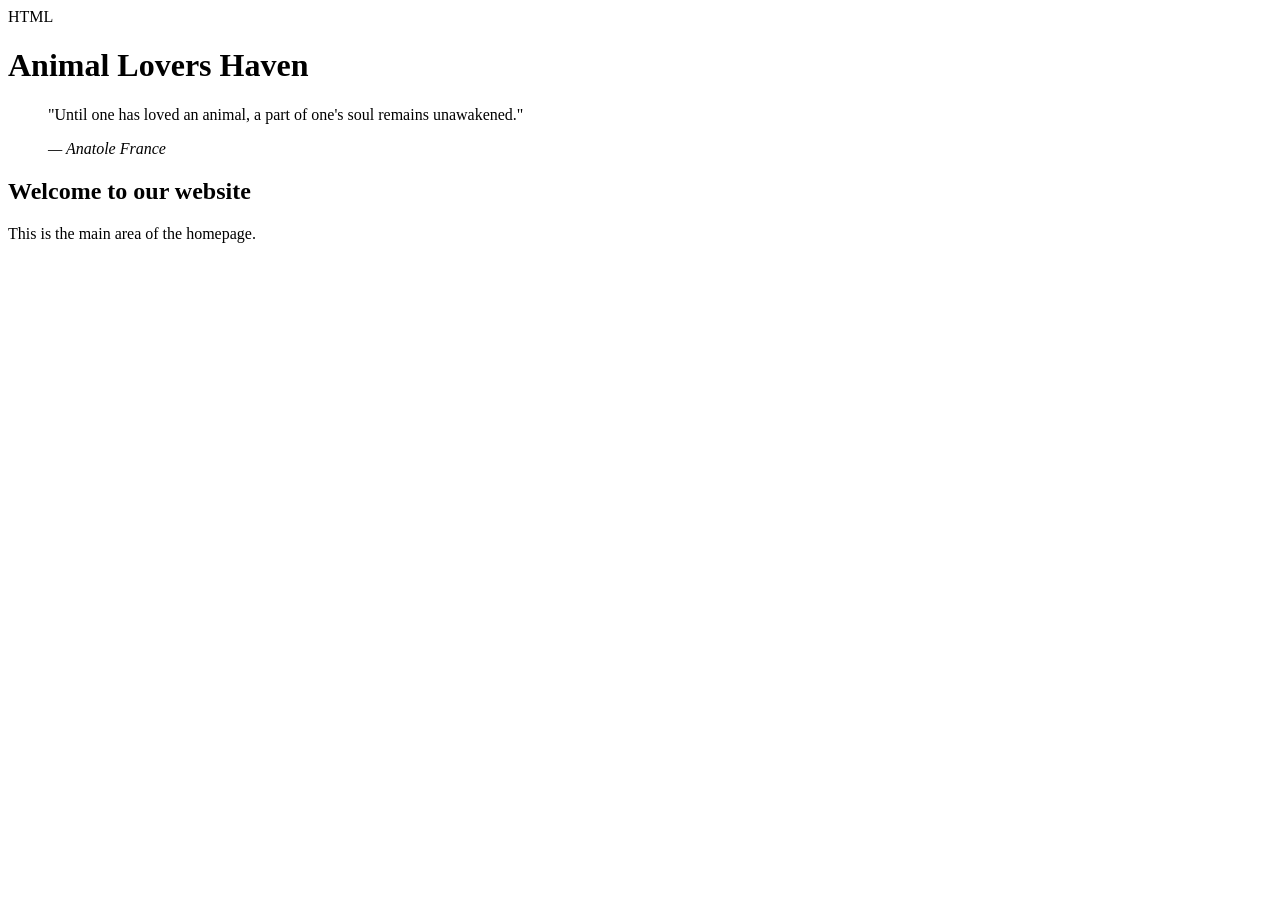
<file: index.html>
HTML
<!DOCTYPE html>
<html lang="en">
<head>
    <meta charset="UTF-8">
    <meta name="viewport" content="width=device-width, initial-scale=1.0">
    <title>Animal Lovers Haven</title>

    <meta name="description" content="Welcome to our animal shelter homepage. Learn about our mission, meet our adoptable pets, and find out how to help.">

</head>
<body>

    <header>
        <h1>Animal Lovers Haven</h1>
    </header>

    <blockquote>
        <p>"Until one has loved an animal, a part of one's soul remains unawakened."</p>
        <cite>— Anatole France</cite>
    </blockquote>

    <main>
        <h2>Welcome to our website</h2>
        <p>This is the main area of the homepage.</p>
    </main>

</body>
</html>
</file>
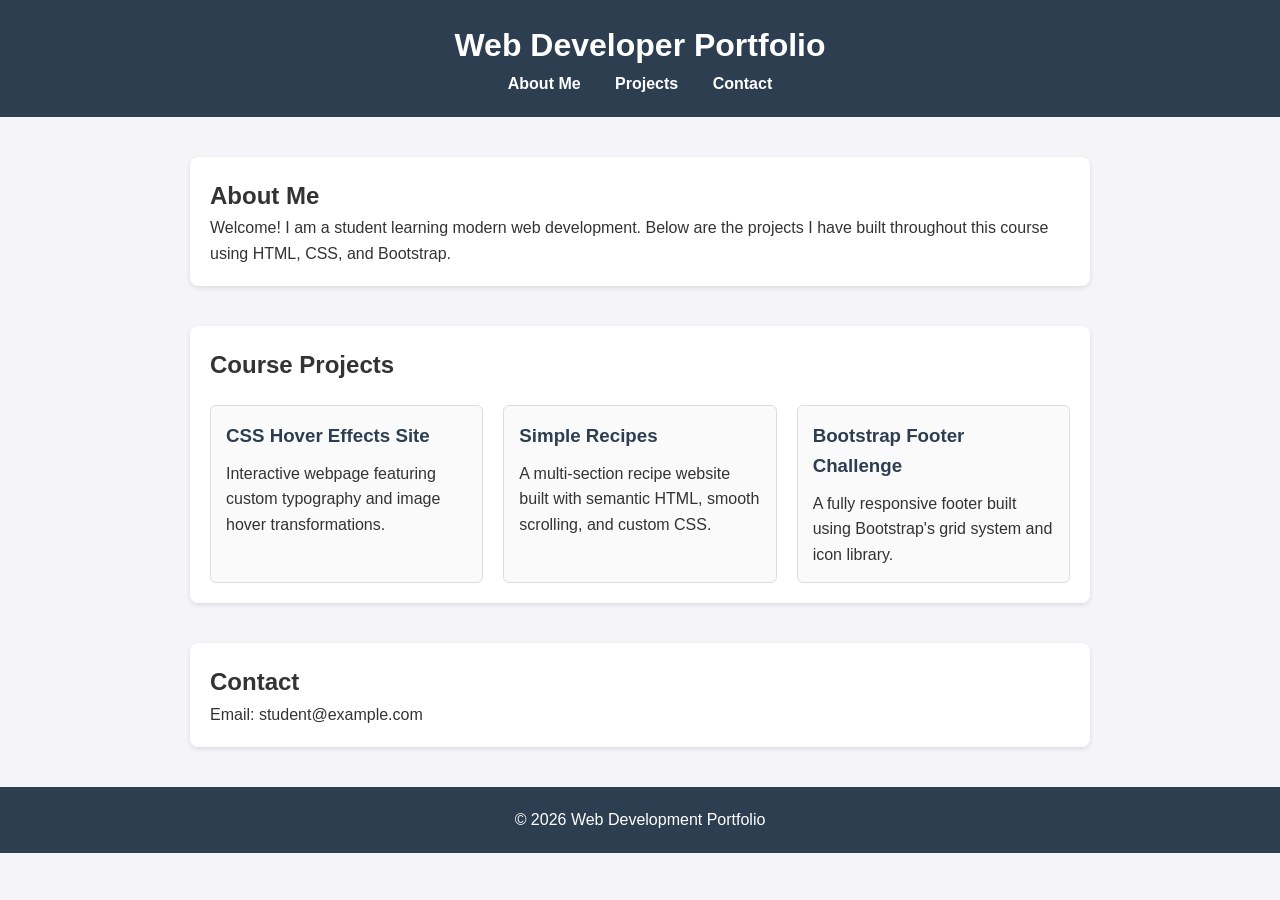
<file: Portfolio-Website/index.html>
<!DOCTYPE html>
<html lang="en">
<head>
    <meta charset="UTF-8">
    <meta name="viewport" content="width=device-width, initial-scale=1.0">
    <title>My Developer Portfolio</title>
    <link rel="stylesheet" href="style.css">
</head>
<body>

    <header>
        <h1>Web Developer Portfolio</h1>
        <nav>
            <a href="#about">About Me</a>
            <a href="#projects">Projects</a>
            <a href="#contact">Contact</a>
        </nav>
    </header>

    <section id="about" class="section">
        <h2>About Me</h2>
        <p>Welcome! I am a student learning modern web development. Below are the projects I have built throughout this course using HTML, CSS, and Bootstrap.</p>
    </section>

    <section id="projects" class="section">
        <h2>Course Projects</h2>
        <div class="project-grid">
            <div class="card">
                <h3>CSS Hover Effects Site</h3>
                <p>Interactive webpage featuring custom typography and image hover transformations.</p>
            </div>
            <div class="card">
                <h3>Simple Recipes</h3>
                <p>A multi-section recipe website built with semantic HTML, smooth scrolling, and custom CSS.</p>
            </div>
            <div class="card">
                <h3>Bootstrap Footer Challenge</h3>
                <p>A fully responsive footer built using Bootstrap's grid system and icon library.</p>
            </div>
        </div>
    </section>

    <section id="contact" class="section">
        <h2>Contact</h2>
        <p>Email: student@example.com</p>
    </section>

    <footer>
        <p>&copy; 2026 Web Development Portfolio</p>
    </footer>

</body>
</html>
</file>
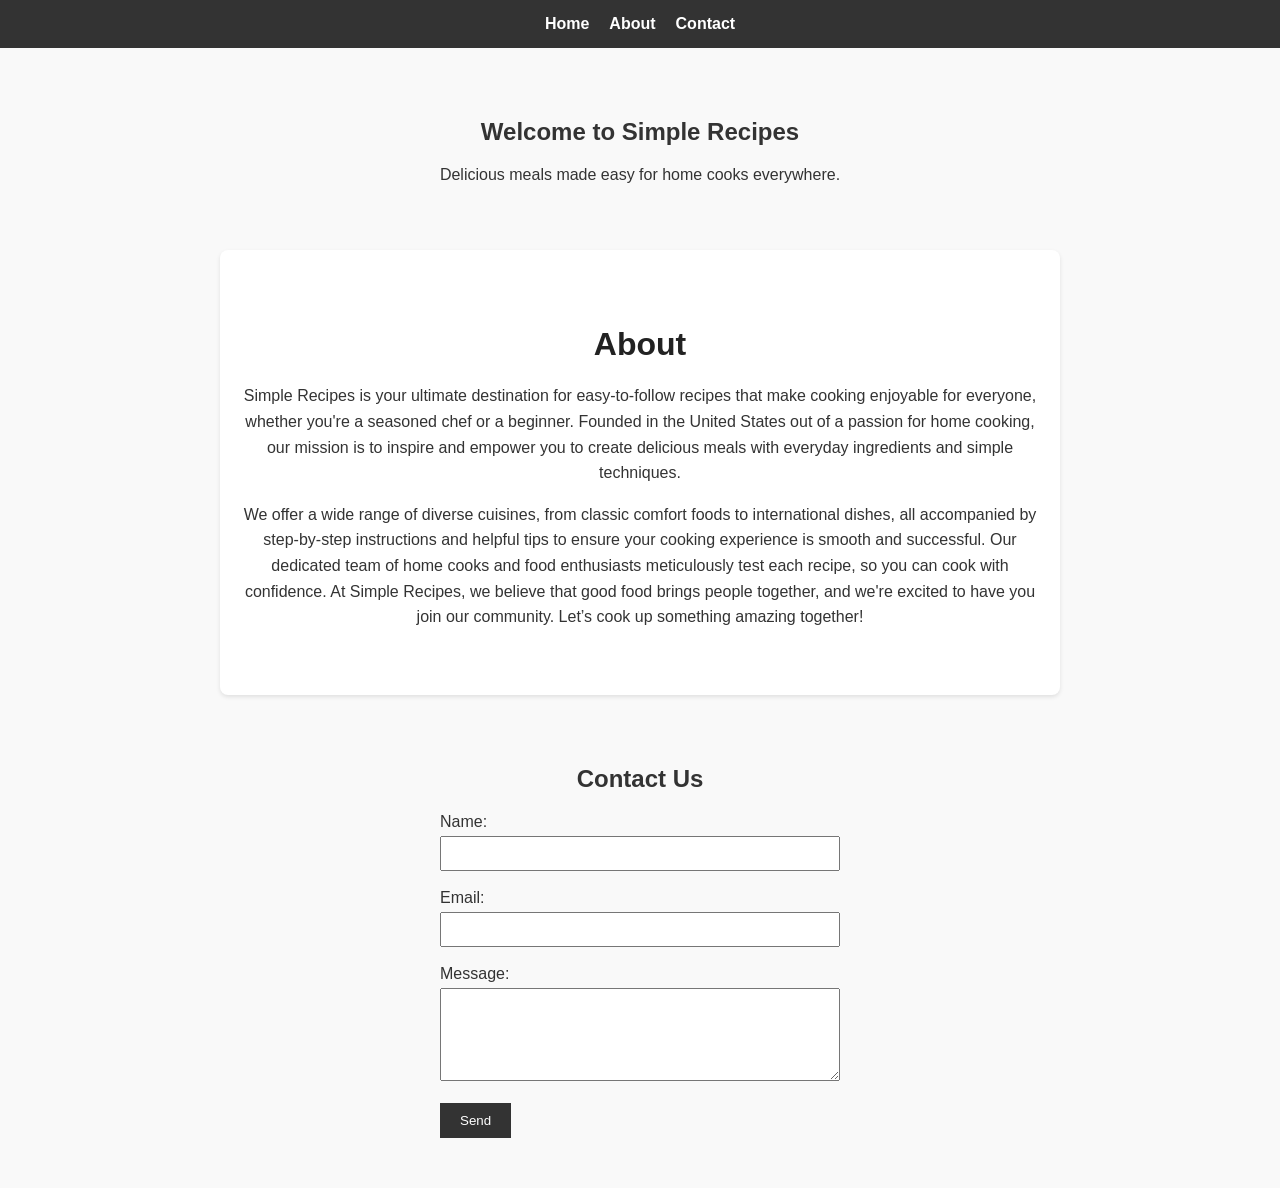
<file: Simple-Recipes/index.html>
<!DOCTYPE html>
<html lang="en">
<head>
    <meta charset="UTF-8">
    <meta name="viewport" content="width=device-width, initial-scale=1.0">
    <title>Simple Recipes</title>
    <link rel="stylesheet" href="style.css">
</head>
<body>

    <!-- Navigation Bar -->
    <header>
        <nav>
            <ul>
                <li><a href="#home">Home</a></li>
                <li><a href="#about">About</a></li>
                <li><a href="#contact">Contact</a></li>
            </ul>
        </nav>
    </header>

    <!-- Home Section -->
    <section id="home">
        <h1>Welcome to Simple Recipes</h1>
        <p>Delicious meals made easy for home cooks everywhere.</p>
    </section>

    <!-- About Section -->
    <section id="about">
        <h2>About</h2>
        <div>
            <p>
                Simple Recipes is your ultimate destination for easy-to-follow recipes that make cooking enjoyable for everyone, whether you're a seasoned chef or a beginner. Founded in the United States out of a passion for home cooking, our mission is to inspire and empower you to create delicious meals with everyday ingredients and simple techniques.
            </p>
            <p>
                We offer a wide range of diverse cuisines, from classic comfort foods to international dishes, all accompanied by step-by-step instructions and helpful tips to ensure your cooking experience is smooth and successful. Our dedicated team of home cooks and food enthusiasts meticulously test each recipe, so you can cook with confidence. At Simple Recipes, we believe that good food brings people together, and we're excited to have you join our community. Let’s cook up something amazing together!
            </p>
        </div>
    </section>

    <!-- Contact Form Section -->
    <section id="contact">
        <h2>Contact Us</h2>
        <form>
            <label for="name">Name:</label><br>
            <input type="text" id="name" name="name" required><br><br>

            <label for="email">Email:</label><br>
            <input type="email" id="email" name="email" required><br><br>

            <label for="message">Message:</label><br>
            <textarea id="message" name="message" rows="5" required></textarea><br><br>

            <button type="submit">Send</button>
        </form>
    </section>

</body>
</html>
</file>
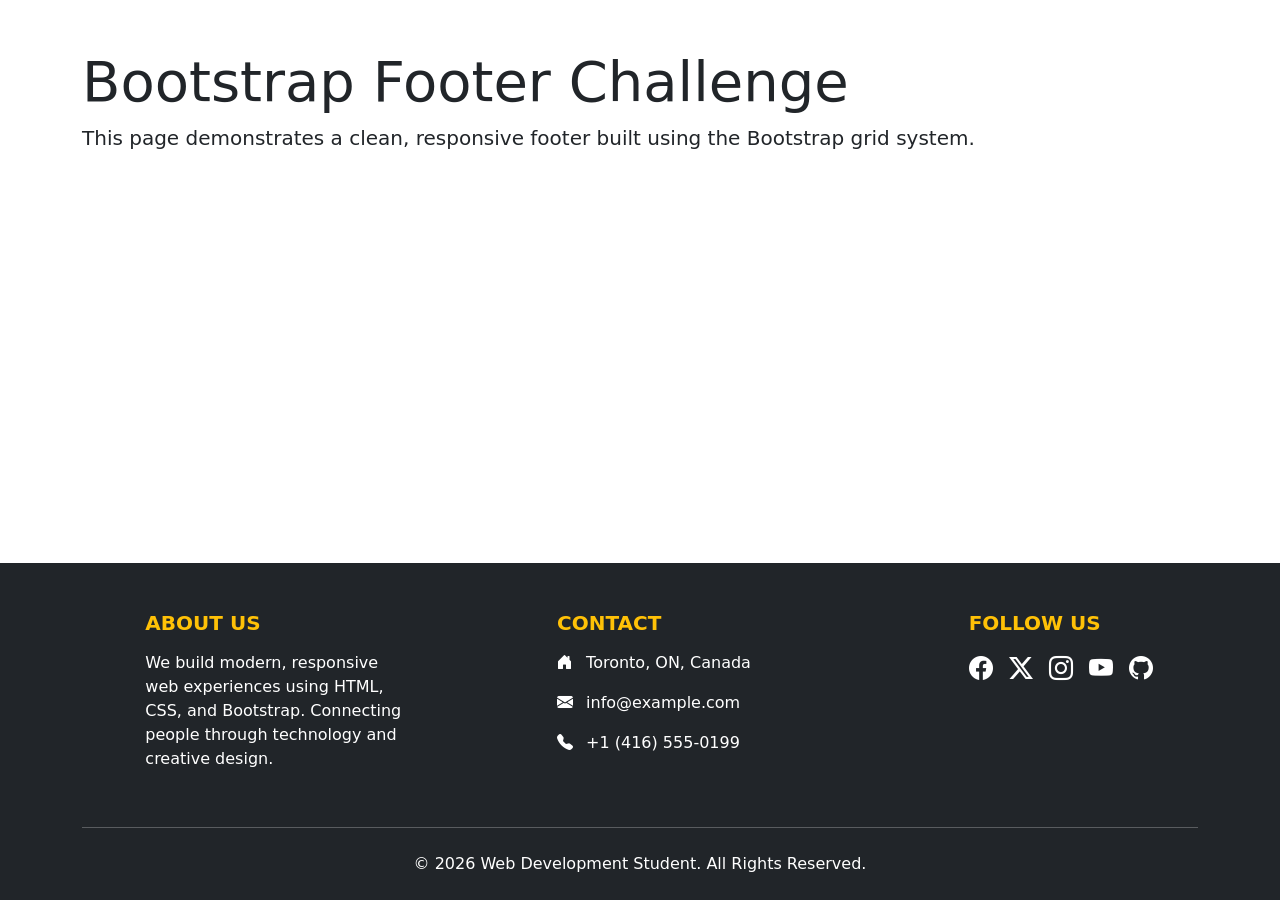
<file: bootstrap_footer.html>
<!DOCTYPE html>
<html lang="en">
<head>
    <meta charset="UTF-8">
    <meta name="viewport" content="width=device-width, initial-scale=1.0">
    <title>Bootstrap Footer Challenge</title>
    
    <!-- Bootstrap CSS CDN (v5.3) -->
    <link href="https://cdn.jsdelivr.net/npm/bootstrap@5.3.2/dist/css/bootstrap.min.css" rel="stylesheet">
    
    <!-- Bootstrap Icons CDN (for social media icons) -->
    <link rel="stylesheet" href="https://cdn.jsdelivr.net/npm/bootstrap-icons@1.11.1/font/bootstrap-icons.css">
</head>
<body class="d-flex flex-column min-vh-100">

    <!-- Main Content Area (Pushes footer to bottom) -->
    <main class="container my-5 flex-grow-1">
        <h1 class="display-4 font-weight-bold">Bootstrap Footer Challenge</h1>
        <p class="lead">This page demonstrates a clean, responsive footer built using the Bootstrap grid system.</p>
    </main>

    <!-- ==========================================
         BOOTSTRAP FOOTER START
         ========================================== -->
    <footer class="bg-dark text-white pt-5 pb-4">
        <div class="container text-center text-md-start">
            <!-- Bootstrap Grid Row -->
            <div class="row">
                
                <!-- SECTION 1: About / Brand (Takes 4 columns on medium/large screens) -->
                <div class="col-md-4 col-lg-4 col-xl-3 mx-auto mb-4">
                    <h5 class="text-uppercase fw-bold text-warning mb-3">About Us</h5>
                    <p>
                        We build modern, responsive web experiences using HTML, CSS, and Bootstrap. 
                        Connecting people through technology and creative design.
                    </p>
                </div>

                <!-- SECTION 2: Contact Information (Takes 4 columns) -->
                <div class="col-md-4 col-lg-3 col-xl-3 mx-auto mb-4">
                    <h5 class="text-uppercase fw-bold text-warning mb-3">Contact</h5>
                    <p><i class="bi bi-house-door-fill me-2"></i> Toronto, ON, Canada</p>
                    <p><i class="bi bi-envelope-fill me-2"></i> info@example.com</p>
                    <p><i class="bi bi-telephone-fill me-2"></i> +1 (416) 555-0199</p>
                </div>

                <!-- SECTION 3: Social Media Links (Takes 3 columns) -->
                <div class="col-md-3 col-lg-2 col-xl-2 mx-auto mb-4">
                    <h5 class="text-uppercase fw-bold text-warning mb-3">Follow Us</h5>
                    <div class="d-flex justify-content-center justify-content-md-start gap-3 fs-4">
                        <a href="https://facebook.com" class="text-white text-decoration-none"><i class="bi bi-facebook"></i></a>
                        <a href="https://twitter.com" class="text-white text-decoration-none"><i class="bi bi-twitter-x"></i></a>
                        <a href="https://instagram.com" class="text-white text-decoration-none"><i class="bi bi-instagram"></i></a>
                        <a href="https://youtube.com" class="text-white text-decoration-none"><i class="bi bi-youtube"></i></a>
                        <a href="https://github.com" class="text-white text-decoration-none"><i class="bi bi-github"></i></a>
                    </div>
                </div>

            </div>
            <!-- End Row -->

            <hr class="mb-4 bg-light">

            <!-- Bottom Row: Copyright Notice -->
            <div class="row align-items-center">
                <div class="col-md-12 text-center">
                    <p class="mb-0">&copy; 2026 Web Development Student. All Rights Reserved.</p>
                </div>
            </div>

        </div>
    </footer>
    <!-- ==========================================
         BOOTSTRAP FOOTER END
         ========================================== -->

    <!-- Bootstrap JS Bundle -->
    <script src="https://cdn.jsdelivr.net/npm/bootstrap@5.3.2/dist/js/bootstrap.bundle.min.js"></script>
</body>
</html>
</file>
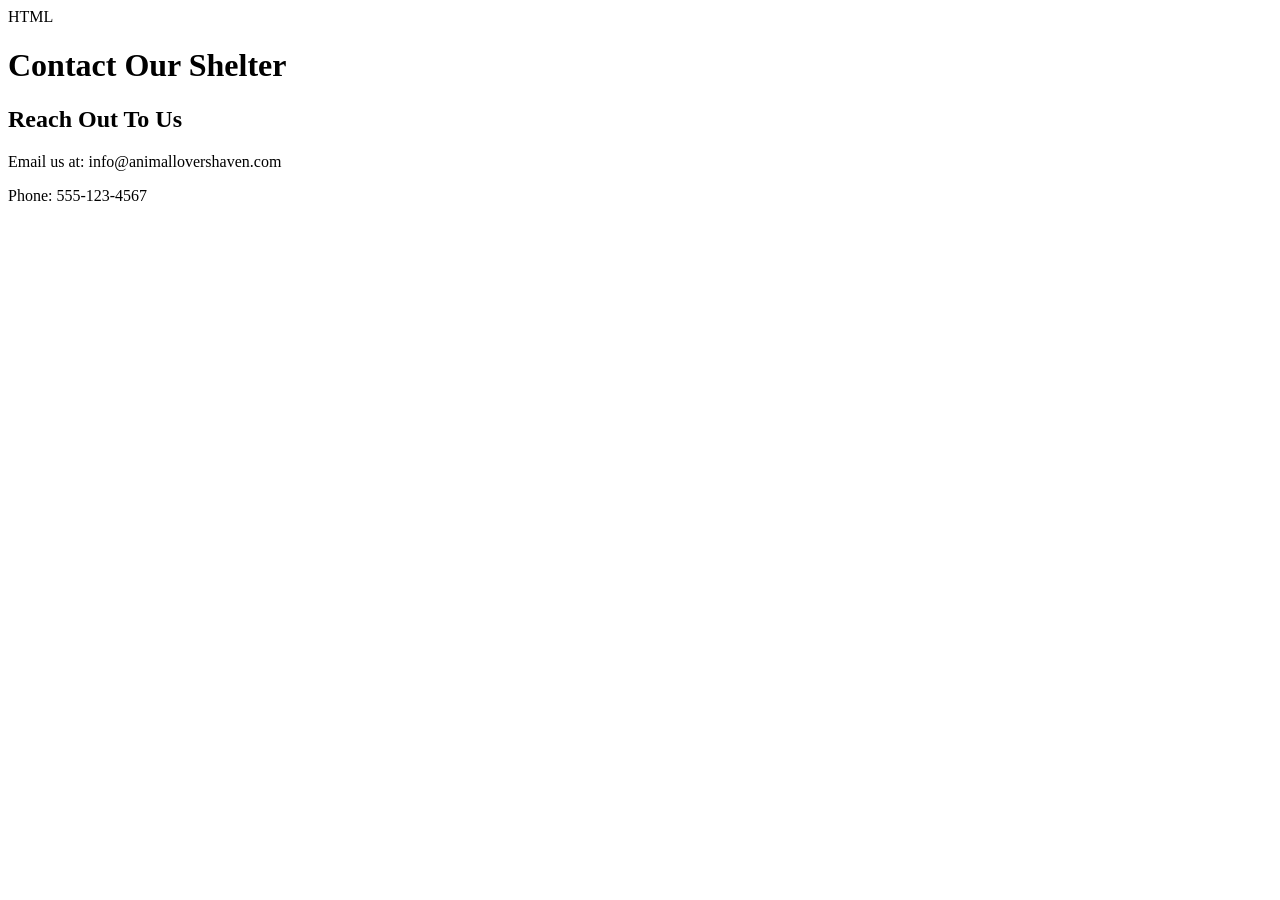
<file: contact.html>
HTML
<!DOCTYPE html>
<html lang="en">
<head>
    <meta charset="UTF-8">
    <meta name="viewport" content="width=device-width, initial-scale=1.0">
    <title>Contact Us | Animal Lovers Haven</title>

    <meta name="description" content="Get in touch with our shelter team. Reach out for pet adoption questions, volunteering opportunities, or donations.">

</head>
<body>

    <header>
        <h1>Contact Our Shelter</h1>
    </header>

    <main>
        <h2>Reach Out To Us</h2>
        <p>Email us at: info@animallovershaven.com</p>
        <p>Phone: 555-123-4567</p>
    </main>

</body>
</html>
</file>
<file: Portfolio-Website/style.css>
* {
    margin: 0;
    padding: 0;
    box-sizing: border-box;
}

body {
    font-family: Arial, sans-serif;
    color: #333;
    line-height: 1.6;
    background-color: #f4f4f9;
}

header {
    background-color: #2c3e50;
    color: #fff;
    padding: 20px;
    text-align: center;
}

header nav a {
    color: #fff;
    margin: 0 15px;
    text-decoration: none;
    font-weight: bold;
}

.section {
    max-width: 900px;
    margin: 40px auto;
    padding: 20px;
    background: #fff;
    border-radius: 8px;
    box-shadow: 0 2px 5px rgba(0,0,0,0.1);
}

.project-grid {
    display: grid;
    grid-template-columns: repeat(auto-fit, minmax(250px, 1fr));
    gap: 20px;
    margin-top: 20px;
}

.card {
    border: 1px solid #ddd;
    padding: 15px;
    border-radius: 6px;
    background: #fafafa;
}

.card h3 {
    color: #2c3e50;
    margin-bottom: 10px;
}

footer {
    text-align: center;
    padding: 20px;
    background: #2c3e50;
    color: #fff;
    margin-top: 40px;
}
</file>
<file: Simple-Recipes/style.css>
/* Smooth Scrolling for Navigation Links */
html {
    scroll-behavior: smooth;
    font-family: Arial, sans-serif;
    color: #333333;
    background-color: #f9f9f9;
}

body {
    margin: 0;
    padding: 0;
}

/* Header & Navigation */
header {
    background-color: #333333;
    padding: 15px 0;
    position: sticky;
    top: 0;
}

nav ul {
    list-style: none;
    margin: 0;
    padding: 0;
    display: flex;
    justify-content: center;
    gap: 20px;
}

nav a {
    color: #ffffff;
    text-decoration: none;
    font-weight: bold;
}

nav a:hover {
    color: #ff9900;
}

/* Base Section Styling */
section {
    padding: 50px 20px;
    max-width: 800px;
    margin: 0 auto;
}

/* Home Section */
#home {
    text-align: center;
}

/* About Section Styles */
#about {
    text-align: center;
    background-color: #ffffff;
    border-radius: 8px;
    box-shadow: 0 2px 4px rgba(0, 0, 0, 0.1);
}

#about h2 {
    font-size: 2rem;
    margin-bottom: 20px;
    color: #222222;
}

#about div {
    line-height: 1.6;
    font-size: 1rem;
}

#about p {
    margin-bottom: 15px;
}

/* Contact Section */
#contact {
    text-align: center;
}

form {
    display: inline-block;
    text-align: left;
    max-width: 400px;
    width: 100%;
}

input, textarea {
    width: 100%;
    padding: 8px;
    margin-top: 5px;
    box-sizing: border-box;
}

button {
    background-color: #333333;
    color: #ffffff;
    padding: 10px 20px;
    border: none;
    cursor: pointer;
}

button:hover {
    background-color: #ff9900;
}
</file>
